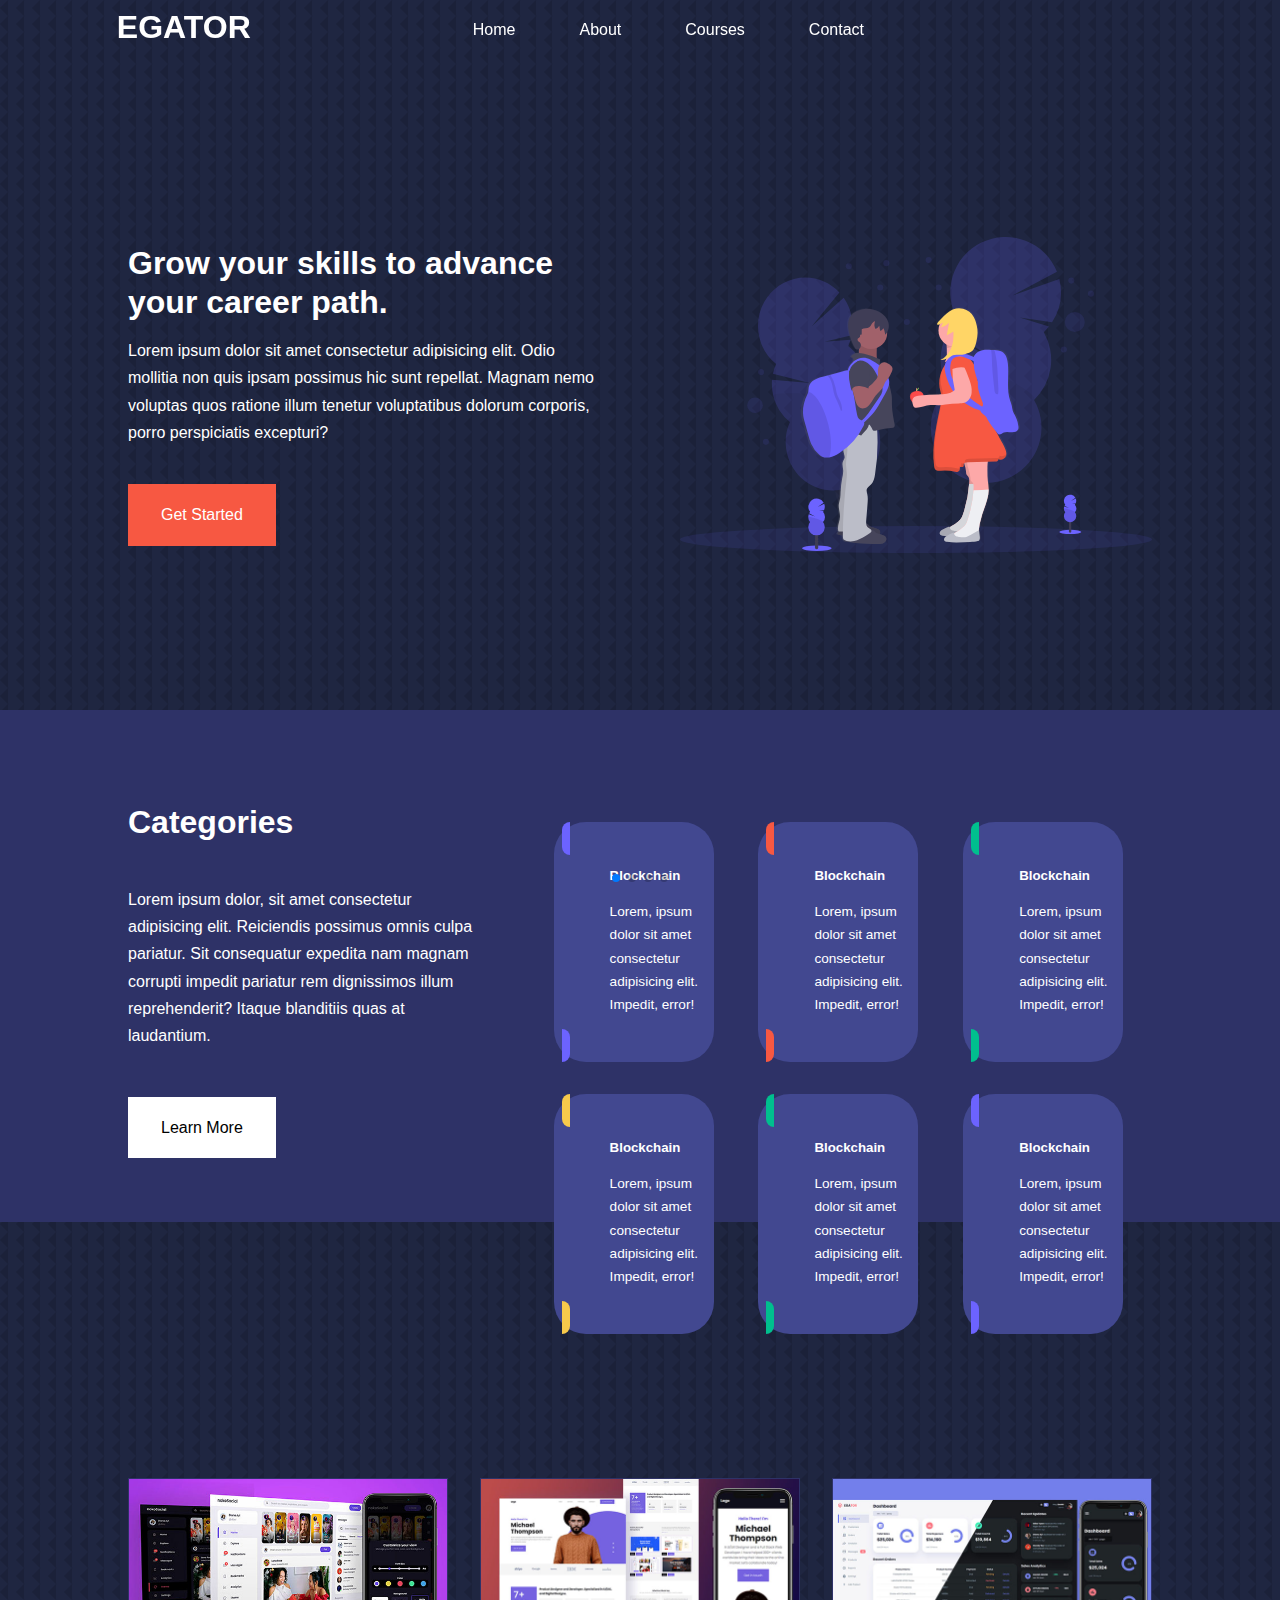
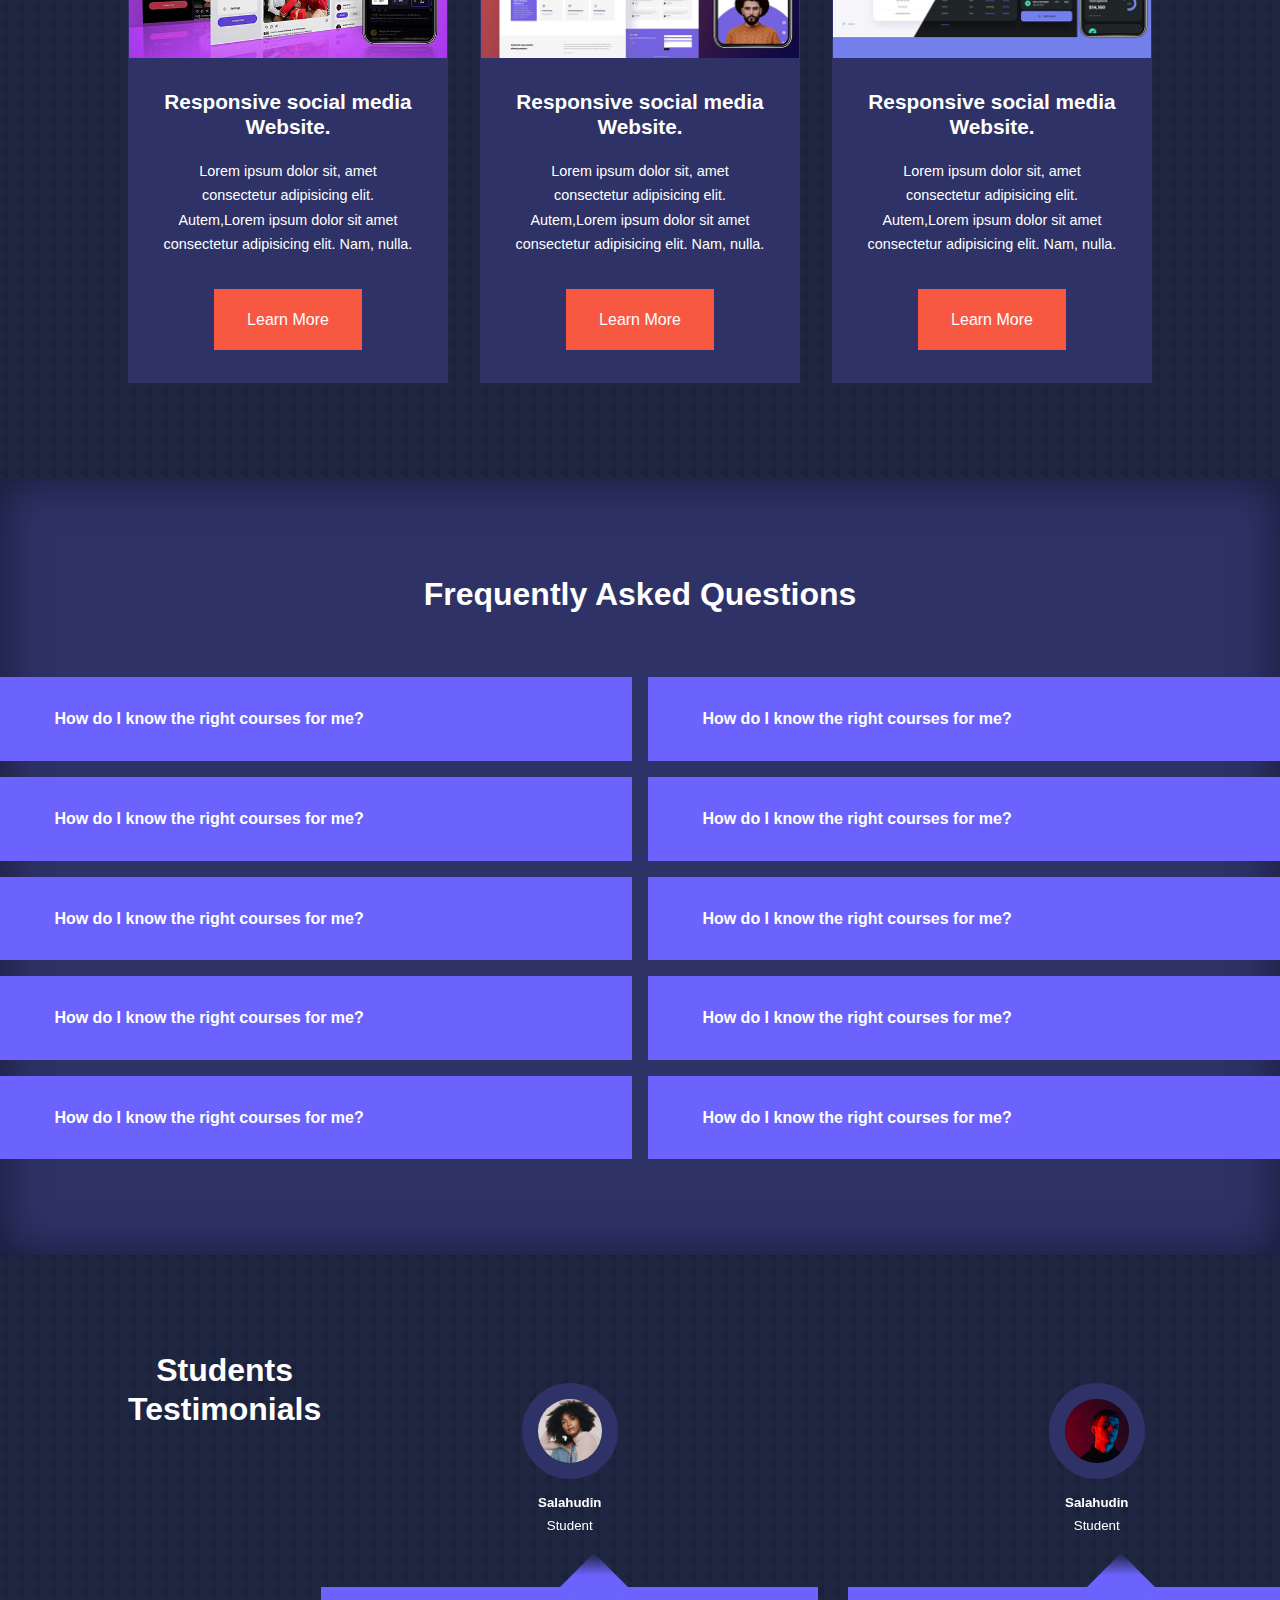
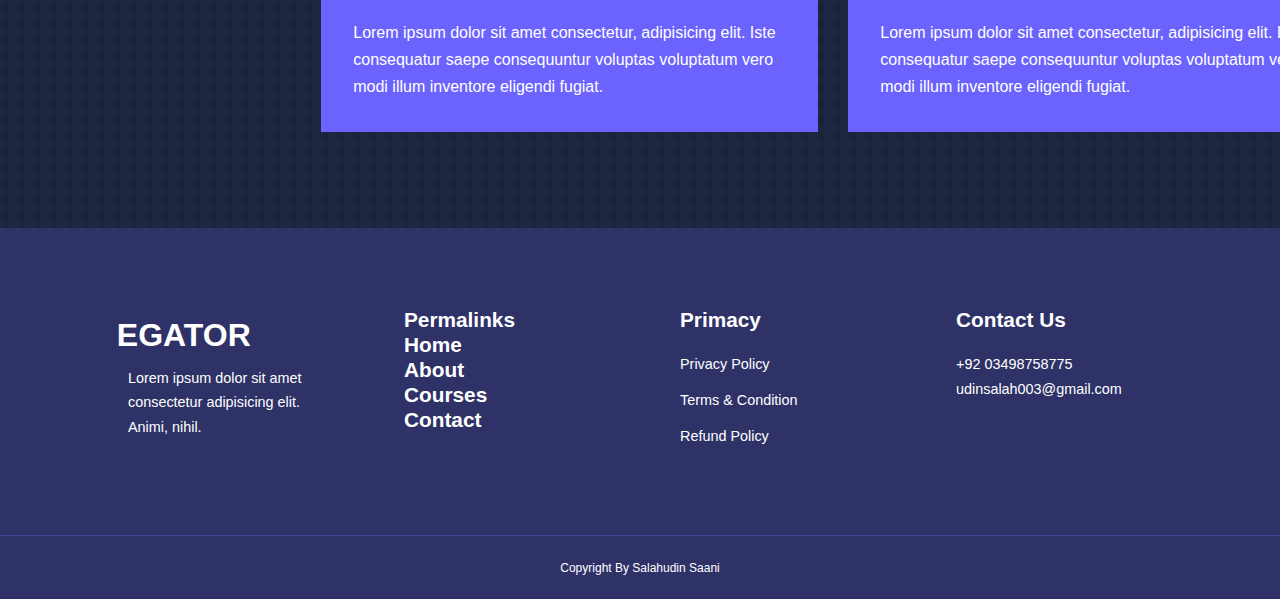
<file: index.html>
<!DOCTYPE html>
<html lang="en">
<head>
    <meta charset="UTF-8">
    <meta http-equiv="X-UA-Compatible" content="IE=edge">
    <meta name="viewport" content="width=device-width, initial-scale=1.0">

<!--Swiper Js-->
    <link rel="stylesheet" href="https://cdn.jsdelivr.net/npm/swiper@8/swiper-bundle.min.css"/>


    <title>School Website</title>
    <link rel="stylesheet" href="style.css">
    <style>
        body{
            background-image: url(bg-texture.png);
        }
    </style>

    <!--Icon scout cdn-->
    <link rel="stylesheet" href="https://unicons.iconscout.com/release/v2.1.6/css/unicons.css"> 
</head>
<body>

    <nav>
        <div class="container nav_container">
            <a href="index.html"><h4>EGATOR</h4></a>
            <ul class="nav_manu">
                <li><a href="index.html">Home</a></li>
                <li><a href="index.html">About</a></li>
                <li><a href="courses.html">Courses</a></li>
                <li><a href="contact.html">Contact</a></li>
            </ul>
                <button id="open-menu-btn"><i class="uil uil-bars"></i></button>
                <button id="open-menu-btn"><i class="uil uil-multiply"></i></button>
        </div>
    </nav>
    <!-- ============End Nav============= -->

<header>
    <div class="container header_container">
        <div class="header_left">
            <h1>Grow your skills to advance your career path.</h1>
            <p>Lorem ipsum dolor sit amet consectetur adipisicing elit. Odio mollitia non quis ipsam possimus hic sunt repellat. Magnam nemo voluptas quos ratione illum tenetur voluptatibus dolorum corporis, porro perspiciatis excepturi?</p>
            <a href="courses.html" class="btn btn-primary">Get Started</a>
        </div>
        <div class="header_right">
            <div class="header_right-image">
                <img src="header.svg">
            </div>
        </div>
    </div>
</header>
    <!--============End Header============-->



    <section class="categories">
        <div class="container categories_container">
            <div class="categories_left">
                <h1>Categories</h1>
                <p>Lorem ipsum dolor, sit amet consectetur adipisicing elit. Reiciendis possimus omnis culpa pariatur. Sit consequatur expedita nam magnam corrupti impedit pariatur rem dignissimos illum reprehenderit? Itaque blanditiis quas at laudantium.</p>
                <a href="#" class="btn">Learn More</a>
            </div>
            <div class="categories_right">
                <article class="category">
                    <span class="category_icon">
                        <h5>Blockchain</h5>
                        <p>Lorem, ipsum dolor sit amet consectetur adipisicing elit. Impedit, error!</p>
                    </span>
                </article>

                <article class="category">
                    <span class="category_icon">
                        <h5>Blockchain</h5>
                        <p>Lorem, ipsum dolor sit amet consectetur adipisicing elit. Impedit, error!</p>
                    </span>
                </article>

                <article class="category">
                    <span class="category_icon">
                        <h5>Blockchain</h5>
                        <p>Lorem, ipsum dolor sit amet consectetur adipisicing elit. Impedit, error!</p>
                    </span>
                </article>

                <article class="category">
                    <span class="category_icon">
                        <h5>Blockchain</h5>
                        <p>Lorem, ipsum dolor sit amet consectetur adipisicing elit. Impedit, error!</p>
                    </span>
                </article>

                <article class="category">
                    <span class="category_icon">
                        <h5>Blockchain</h5>
                        <p>Lorem, ipsum dolor sit amet consectetur adipisicing elit. Impedit, error!</p>
                    </span>
                </article>

                <article class="category">
                    <span class="category_icon">
                        <h5>Blockchain</h5>
                        <p>Lorem, ipsum dolor sit amet consectetur adipisicing elit. Impedit, error!</p>
                    </span>
                </article>
            </div>
        </div>
    </section>

<!--===========End Category===========-->

<section class="courses">
    <div class="container courses_container">

        <article class="course">
            <div class="course_image">
                <img src="course1.jpg">
            </div>
<div class="course_info">
    <h4>Responsive social media Website.</h4>
    <p>Lorem ipsum dolor sit, amet consectetur adipisicing elit. Autem,Lorem ipsum dolor sit amet consectetur adipisicing elit. Nam, nulla.</p>
    <a href="course.html" class="btn btn-primary">Learn More</a>
</div>
        </article>

        <article class="course">
            <div class="course_image">
                <img src="course2.jpg">
            </div>
<div class="course_info">
    <h4>Responsive social media Website.</h4>
    <p>Lorem ipsum dolor sit, amet consectetur adipisicing elit. Autem,Lorem ipsum dolor sit amet consectetur adipisicing elit. Nam, nulla.</p>
    <a href="course.html" class="btn btn-primary">Learn More</a>
</div>
        </article>

        <article class="course">
            <div class="course_image">
                <img src="course3.jpg">
            </div>
<div class="course_info">
    <h4>Responsive social media Website.</h4>
    <p>Lorem ipsum dolor sit, amet consectetur adipisicing elit. Autem,Lorem ipsum dolor sit amet consectetur adipisicing elit. Nam, nulla.</p>
    <a href="course.html" class="btn btn-primary">Learn More</a>
</div>
        </article>


    </div>
</section>
<!--==============End Course-============-->





<section class="faqs">
    <h2>Frequently Asked Questions</h2>
    <div class="faqs_container">
        <article class="faq">
            <div class="faq_icon"><i class="uil uil-plus"></i></div>
            <div class="question_answer">
                <h4>How do I know  the right courses for me?</h4>
                <p>Lorem ipsum dolor sit amet consectetur, adipisicing elit. Animi reprehenderit quibusdam pariatur quaerat veritatis iure ea expedita architecto quis vitae provident, modi odio, dicta nemo recusandae.</p>
            </div>
        </article>

        <article class="faq">
            <div class="faq_icon"><i class="uil uil-plus"></i></div>
            <div class="question_answer">
                <h4>How do I know  the right courses for me?</h4>
                <p>Lorem ipsum dolor sit amet consectetur, adipisicing elit. Animi reprehenderit quibusdam pariatur quaerat veritatis iure ea expedita architecto quis vitae provident, modi odio, dicta nemo recusandae.</p>
            </div>
        </article>

        <article class="faq">
            <div class="faq_icon"><i class="uil uil-plus"></i></div>
            <div class="question_answer">
                <h4>How do I know  the right courses for me?</h4>
                <p>Lorem ipsum dolor sit amet consectetur, adipisicing elit. Animi reprehenderit quibusdam pariatur quaerat veritatis iure ea expedita architecto quis vitae provident, modi odio, dicta nemo recusandae.</p>
            </div>
        </article>

        <article class="faq">
            <div class="faq_icon"><i class="uil uil-plus"></i></div>
            <div class="question_answer">
                <h4>How do I know  the right courses for me?</h4>
                <p>Lorem ipsum dolor sit amet consectetur, adipisicing elit. Animi reprehenderit quibusdam pariatur quaerat veritatis iure ea expedita architecto quis vitae provident, modi odio, dicta nemo recusandae.</p>
            </div>
        </article>

        <article class="faq">
            <div class="faq_icon"><i class="uil uil-plus"></i></div>
            <div class="question_answer">
                <h4>How do I know  the right courses for me?</h4>
                <p>Lorem ipsum dolor sit amet consectetur, adipisicing elit. Animi reprehenderit quibusdam pariatur quaerat veritatis iure ea expedita architecto quis vitae provident, modi odio, dicta nemo recusandae.</p>
            </div>
        </article>

        <article class="faq">
            <div class="faq_icon"><i class="uil uil-plus"></i></div>
            <div class="question_answer">
                <h4>How do I know  the right courses for me?</h4>
                <p>Lorem ipsum dolor sit amet consectetur, adipisicing elit. Animi reprehenderit quibusdam pariatur quaerat veritatis iure ea expedita architecto quis vitae provident, modi odio, dicta nemo recusandae.</p>
            </div>
        </article>

        <article class="faq">
            <div class="faq_icon"><i class="uil uil-plus"></i></div>
            <div class="question_answer">
                <h4>How do I know  the right courses for me?</h4>
                <p>Lorem ipsum dolor sit amet consectetur, adipisicing elit. Animi reprehenderit quibusdam pariatur quaerat veritatis iure ea expedita architecto quis vitae provident, modi odio, dicta nemo recusandae.</p>
            </div>
        </article>

        <article class="faq">
            <div class="faq_icon"><i class="uil uil-plus"></i></div>
            <div class="question_answer">
                <h4>How do I know  the right courses for me?</h4>
                <p>Lorem ipsum dolor sit amet consectetur, adipisicing elit. Animi reprehenderit quibusdam pariatur quaerat veritatis iure ea expedita architecto quis vitae provident, modi odio, dicta nemo recusandae.</p>
            </div>
        </article>

        <article class="faq">
            <div class="faq_icon"><i class="uil uil-plus"></i></div>
            <div class="question_answer">
                <h4>How do I know  the right courses for me?</h4>
                <p>Lorem ipsum dolor sit amet consectetur, adipisicing elit. Animi reprehenderit quibusdam pariatur quaerat veritatis iure ea expedita architecto quis vitae provident, modi odio, dicta nemo recusandae.</p>
            </div>
        </article>

        <article class="faq">
            <div class="faq_icon"><i class="uil uil-plus"></i></div>
            <div class="question_answer">
                <h4>How do I know  the right courses for me?</h4>
                <p>Lorem ipsum dolor sit amet consectetur, adipisicing elit. Animi reprehenderit quibusdam pariatur quaerat veritatis iure ea expedita architecto quis vitae provident, modi odio, dicta nemo recusandae.</p>
            </div>
        </article>
    </div>
</section>

<!--==============End Faq-============-->


<section class="container testimonials_Container mySwiper">
    <h2>Students Testimonials</h2>
    <div class="swiper-wrapper">
        <article class="testimonial swiper-slide">
            <div class="avatar">
                <img src="avatar1.jpg">
            </div>
            <div class="testimonial_info">
                <h5>Salahudin</h5>
                <small>Student</small>
            </div>
            <div class="testimonial_body">
                <p>Lorem ipsum dolor sit amet consectetur, adipisicing elit. Iste consequatur saepe consequuntur voluptas voluptatum vero modi illum inventore eligendi fugiat.</p>
            </div>
        </article>


        <article class="testimonial swiper-slide">
            <div class="avatar">
                <img src="avatar2.jpg">
            </div>
            <div class="testimonial_info">
                <h5>Salahudin</h5>
                <small>Student</small>
            </div>
            <div class="testimonial_body">
                <p>Lorem ipsum dolor sit amet consectetur, adipisicing elit. Iste consequatur saepe consequuntur voluptas voluptatum vero modi illum inventore eligendi fugiat.</p>
            </div>
        </article>

        <article class="testimonial swiper-slide">
            <div class="avatar">
                <img src="avatar3.jpg">
            </div>
            <div class="testimonial_info">
                <h5>Salahudin</h5>
                <small>Student</small>
            </div>
            <div class="testimonial_body">
                <p>Lorem ipsum dolor sit amet consectetur, adipisicing elit. Iste consequatur saepe consequuntur voluptas voluptatum vero modi illum inventore eligendi fugiat.</p>
            </div>
        </article>

        <article class="testimonial swiper-slide">
            <div class="avatar">
                <img src="avatar4.jpg">
            </div>
            <div class="testimonial_info">
                <h5>Salahudin</h5>
                <small>Student</small>
            </div>
            <div class="testimonial_body">
                <p>Lorem ipsum dolor sit amet consectetur, adipisicing elit. Iste consequatur saepe consequuntur voluptas voluptatum vero modi illum inventore eligendi fugiat.</p>
            </div>
        </article>

        <article class="testimonial swiper-slide">
            <div class="avatar">
                <img src="avatar5.jpg">
            </div>
            <div class="testimonial_info">
                <h5>Salahudin</h5>
                <small>Student</small>
            </div>
            <div class="testimonial_body">
                <p>Lorem ipsum dolor sit amet consectetur, adipisicing elit. Iste consequatur saepe consequuntur voluptas voluptatum vero modi illum inventore eligendi fugiat.</p>
            </div>
        </article>



    </div>
    <div class="swiper-pagination"></div>
</section>



<!--Footer strats-->


<footer>
    <div class="container footer_container">
        <div class="footer_1">
            <a href="index.html" class="footer_logo"><h4>EGATOR</h4></a>
            <p>Lorem ipsum dolor sit amet consectetur adipisicing elit. Animi, nihil.</p>
        </div>
        
        <div class="footer_2">
            <h4>Permalinks

                <li><a href="index.html">Home</a></li>
                <li><a href="index.html">About</a></li>
                <li><a href="index.html">Courses</a></li>
                <li><a href="index.html">Contact</a></li>
            </h4>
        </div>

        <div class="footer_3">
            <h4>Primacy </h4>
            <ul class="privacy">
                <li><a href="index.html">Privacy Policy</a></li>
                <li><a href="index.html">Terms & Condition</a></li>
                <li><a href="index.html">Refund Policy</a></li>
            </ul>
        </div>

<div class="footer_4">
    <h4>Contact Us</h4>
<div>
<p>+92 03498758775</p>
<p>udinsalah003@gmail.com</p>
 </div>


<ul class="footer_socials">
    <li>
        <a href=""><i class="uil uil-facebook"></i></a>
    </li>
    <li>
        <a href=""><i class="uil uil-instagram-alt"></i></a>
    </li> <li>
        <a href=""><i class="uil uil-twitter"></i></a>
    </li> <li>
        <a href=""><i class="uil uil-linkedin-alt"></i></a>
    </li>
</ul>
</div>
    </div>


    <div class="footer_copyright">
        <small>Copyright By Salahudin Saani</small>
    </div>

    
</footer>

<!--End of Footer-->









<script src="https://cdn.jsdelivr.net/npm/swiper@8/swiper-bundle.min.js"></script>

<script src="script.js"></script>
</body>
</html>
</file>
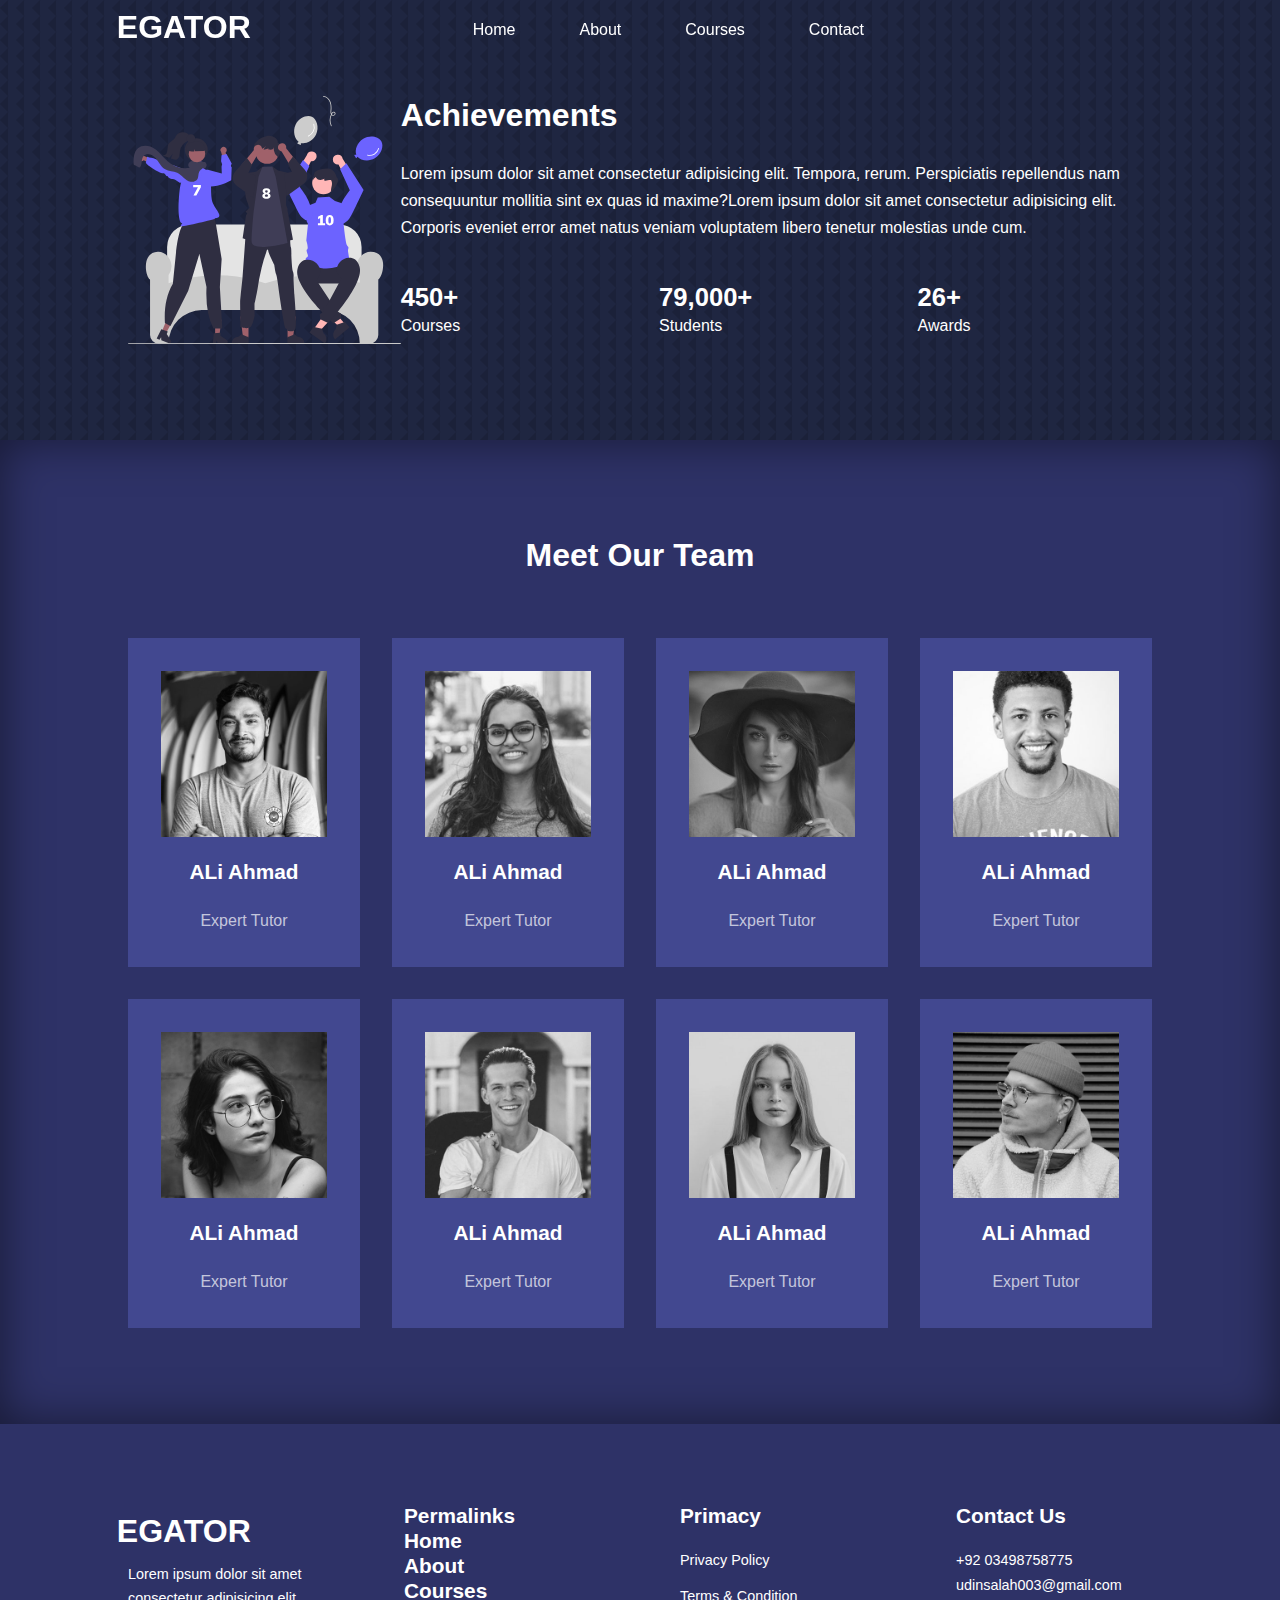
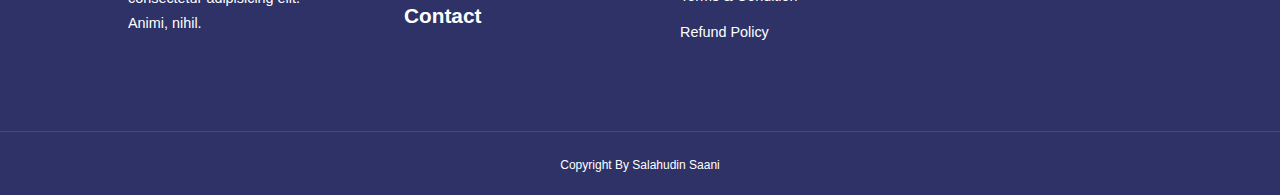
<file: about.html>
<!DOCTYPE html>
<html lang="en">
<head>
    <meta charset="UTF-8">
    <meta http-equiv="X-UA-Compatible" content="IE=edge">
    <meta name="viewport" content="width=device-width, initial-scale=1.0">
    <title>School Website</title>
    <link rel="stylesheet" href="style.css">
    <link rel="stylesheet" href="about.css">
    <style>
        body{
            background-image: url(bg-texture.png);
        }
    </style>

    <!--Icon scout cdn-->
    <link rel="stylesheet" href="https://unicons.iconscout.com/release/v2.1.6/css/unicons.css"> 
</head>
<body>

    <nav>
        <div class="container nav_container">
            <a href="index.html"><h4>EGATOR</h4></a>
            <ul class="nav_manu">
                <li><a href="index.html">Home</a></li>
                <li><a href="index.html">About</a></li>
                <li><a href="courses.html">Courses</a></li>
                <li><a href="contact.html">Contact</a></li>
            </ul>
                <button id="open-menu-btn"><i class="uil uil-bars"></i></button>
                <button id="open-menu-btn"><i class="uil uil-multiply"></i></button>
        </div>
    </nav>

    <!--End Navbar-->

<!--about-->

<section class="about_achievments">
    <div class="container about_achievments-container">
        <div class="about_achievements-left">
            <img src="about achievements.svg">
        </div>

        <div class="about_achievements-right">
            <h1>Achievements</h1>
            <p>Lorem ipsum dolor sit amet consectetur adipisicing elit. Tempora, rerum. Perspiciatis repellendus nam consequuntur mollitia sint ex quas id maxime?Lorem ipsum dolor sit amet consectetur adipisicing elit. Corporis eveniet error amet natus veniam voluptatem libero tenetur molestias unde cum.</p>
            <div class="achievements_cards">

                <article class="achievement_card">
                    <span class="achievemnet_icon">
                        <i class="uil uil-video"></i>
                    </span>
                    <h3>450+</h3>
                    <p>Courses</p>
                </article>

                <article class="achievement_card">
                    <span class="achievemnet_icon">
                        <i class="uil uil-users-alt"></i>
                    </span>
                    <h3>79,000+</h3>
                    <p>Students</p>
                </article>

                <article class="achievement_card">
                    <span class="achievemnet_icon">
                        <i class="uil uil-trophy"></i>
                    </span>
                    <h3>26+</h3>
                    <p>Awards</p>
                </article>

            </div>
        </div>
    </div>
</section>


<!--====================End of achieb=vements===========-->


<section class="team">
    <h2>Meet Our Team</h2>
    <div class="container team_container">

        <article class="team_member">
            <div class="team_member-image">
                <img src="tm1.jpg">
            </div>
            <div class="team_member-info">
                <h4>ALi Ahmad</h4>
                <p>Expert Tutor</p>
            </div>
            <div class="team_member-social">
                <a href="#" target="_blank"><i class="uil uil-instagram"></i></a>
                <a href="#" target="_blank"><i class="uil uil-youtube"></i></a>
                <a href="#" target="_blank"><i class="uil uil-twitter"></i></a>
            </div>
        </article>

        <article class="team_member">
            <div class="team_member-image">
                <img src="tm2.jpg">
            </div>
            <div class="team_member-info">
                <h4>ALi Ahmad</h4>
                <p>Expert Tutor</p>
            </div>
            <div class="team_member-social">
                <a href="#" target="_blank"><i class="uil uil-instagram"></i></a>
                <a href="#" target="_blank"><i class="uil uil-youtube"></i></a>
                <a href="#" target="_blank"><i class="uil uil-twitter"></i></a>
            </div>
        </article>

        <article class="team_member">
            <div class="team_member-image">
                <img src="tm3.jpg">
            </div>
            <div class="team_member-info">
                <h4>ALi Ahmad</h4>
                <p>Expert Tutor</p>
            </div>
            <div class="team_member-social">
                <a href="#" target="_blank"><i class="uil uil-instagram"></i></a>
                <a href="#" target="_blank"><i class="uil uil-youtube"></i></a>
                <a href="#" target="_blank"><i class="uil uil-twitter"></i></a>
            </div>
        </article>

        <article class="team_member">
            <div class="team_member-image">
                <img src="tm4.jpg">
            </div>
            <div class="team_member-info">
                <h4>ALi Ahmad</h4>
                <p>Expert Tutor</p>
            </div>
            <div class="team_member-social">
                <a href="#" target="_blank"><i class="uil uil-instagram"></i></a>
                <a href="#" target="_blank"><i class="uil uil-youtube"></i></a>
                <a href="#" target="_blank"><i class="uil uil-twitter"></i></a>
            </div>
        </article>

        <article class="team_member">
            <div class="team_member-image">
                <img src="tm5.jpg">
            </div>
            <div class="team_member-info">
                <h4>ALi Ahmad</h4>
                <p>Expert Tutor</p>
            </div>
            <div class="team_member-social">
                <a href="#" target="_blank"><i class="uil uil-instagram"></i></a>
                <a href="#" target="_blank"><i class="uil uil-youtube"></i></a>
                <a href="#" target="_blank"><i class="uil uil-twitter"></i></a>
            </div>
        </article>

        <article class="team_member">
            <div class="team_member-image">
                <img src="tm6.jpg">
            </div>
            <div class="team_member-info">
                <h4>ALi Ahmad</h4>
                <p>Expert Tutor</p>
            </div>
            <div class="team_member-social">
                <a href="#" target="_blank"><i class="uil uil-instagram"></i></a>
                <a href="#" target="_blank"><i class="uil uil-youtube"></i></a>
                <a href="#" target="_blank"><i class="uil uil-twitter"></i></a>
            </div>
        </article>

        <article class="team_member">
            <div class="team_member-image">
                <img src="tm7.jpg">
            </div>
            <div class="team_member-info">
                <h4>ALi Ahmad</h4>
                <p>Expert Tutor</p>
            </div>
            <div class="team_member-social">
                <a href="#" target="_blank"><i class="uil uil-instagram"></i></a>
                <a href="#" target="_blank"><i class="uil uil-youtube"></i></a>
                <a href="#" target="_blank"><i class="uil uil-twitter"></i></a>
            </div>
        </article>

        <article class="team_member">
            <div class="team_member-image">
                <img src="tm8.jpg">
            </div>
            <div class="team_member-info">
                <h4>ALi Ahmad</h4>
                <p>Expert Tutor</p>
            </div>
            <div class="team_member-social">
                <a href="#" target="_blank"><i class="uil uil-instagram"></i></a>
                <a href="#" target="_blank"><i class="uil uil-youtube"></i></a>
                <a href="#" target="_blank"><i class="uil uil-twitter"></i></a>
            </div>
        </article>

    </div>
</section>

<!--==========End of Team Section==========-->


    <!--Start footer-->

    <footer>
        <div class="container footer_container">
            <div class="footer_1">
                <a href="index.html" class="footer_logo"><h4>EGATOR</h4></a>
                <p>Lorem ipsum dolor sit amet consectetur adipisicing elit. Animi, nihil.</p>
            </div>
            
            <div class="footer_2">
                <h4>Permalinks
    
                    <li><a href="index.html">Home</a></li>
                    <li><a href="index.html">About</a></li>
                    <li><a href="index.html">Courses</a></li>
                    <li><a href="index.html">Contact</a></li>
                </h4>
            </div>
    
            <div class="footer_3">
                <h4>Primacy </h4>
                <ul class="privacy">
                    <li><a href="index.html">Privacy Policy</a></li>
                    <li><a href="index.html">Terms & Condition</a></li>
                    <li><a href="index.html">Refund Policy</a></li>
                </ul>
            </div>
    
    <div class="footer_4">
        <h4>Contact Us</h4>
    <div>
    <p>+92 03498758775</p>
    <p>udinsalah003@gmail.com</p>
     </div>
    
    
    <ul class="footer_socials">
        <li>
            <a href=""><i class="uil uil-facebook"></i></a>
        </li>
        <li>
            <a href=""><i class="uil uil-instagram-alt"></i></a>
        </li> <li>
            <a href=""><i class="uil uil-twitter"></i></a>
        </li> <li>
            <a href=""><i class="uil uil-linkedin-alt"></i></a>
        </li>
    </ul>
    </div>
        </div>
    
    
        <div class="footer_copyright">
            <small>Copyright By Salahudin Saani</small>
        </div>
    
    </footer>




<!--End of footer-->











<script src="script.js"></script>
</body>
</html>
</file>
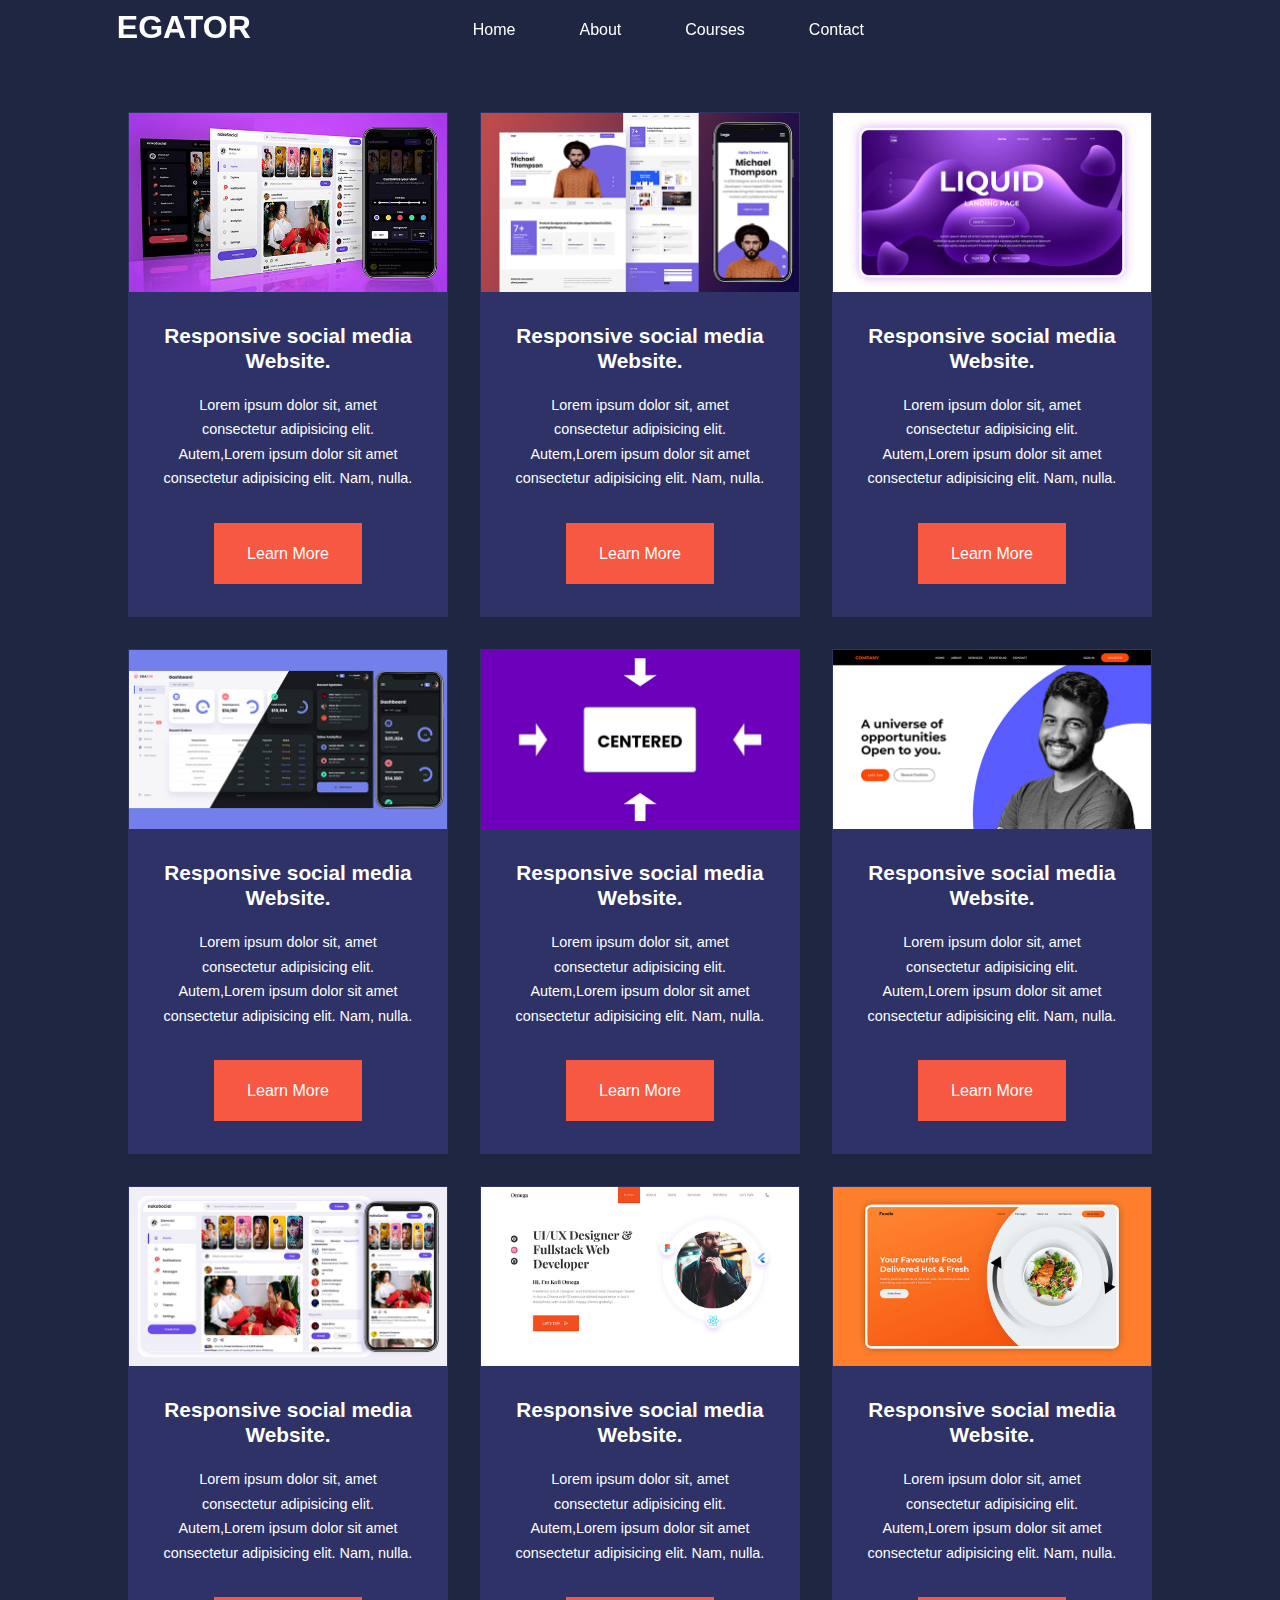
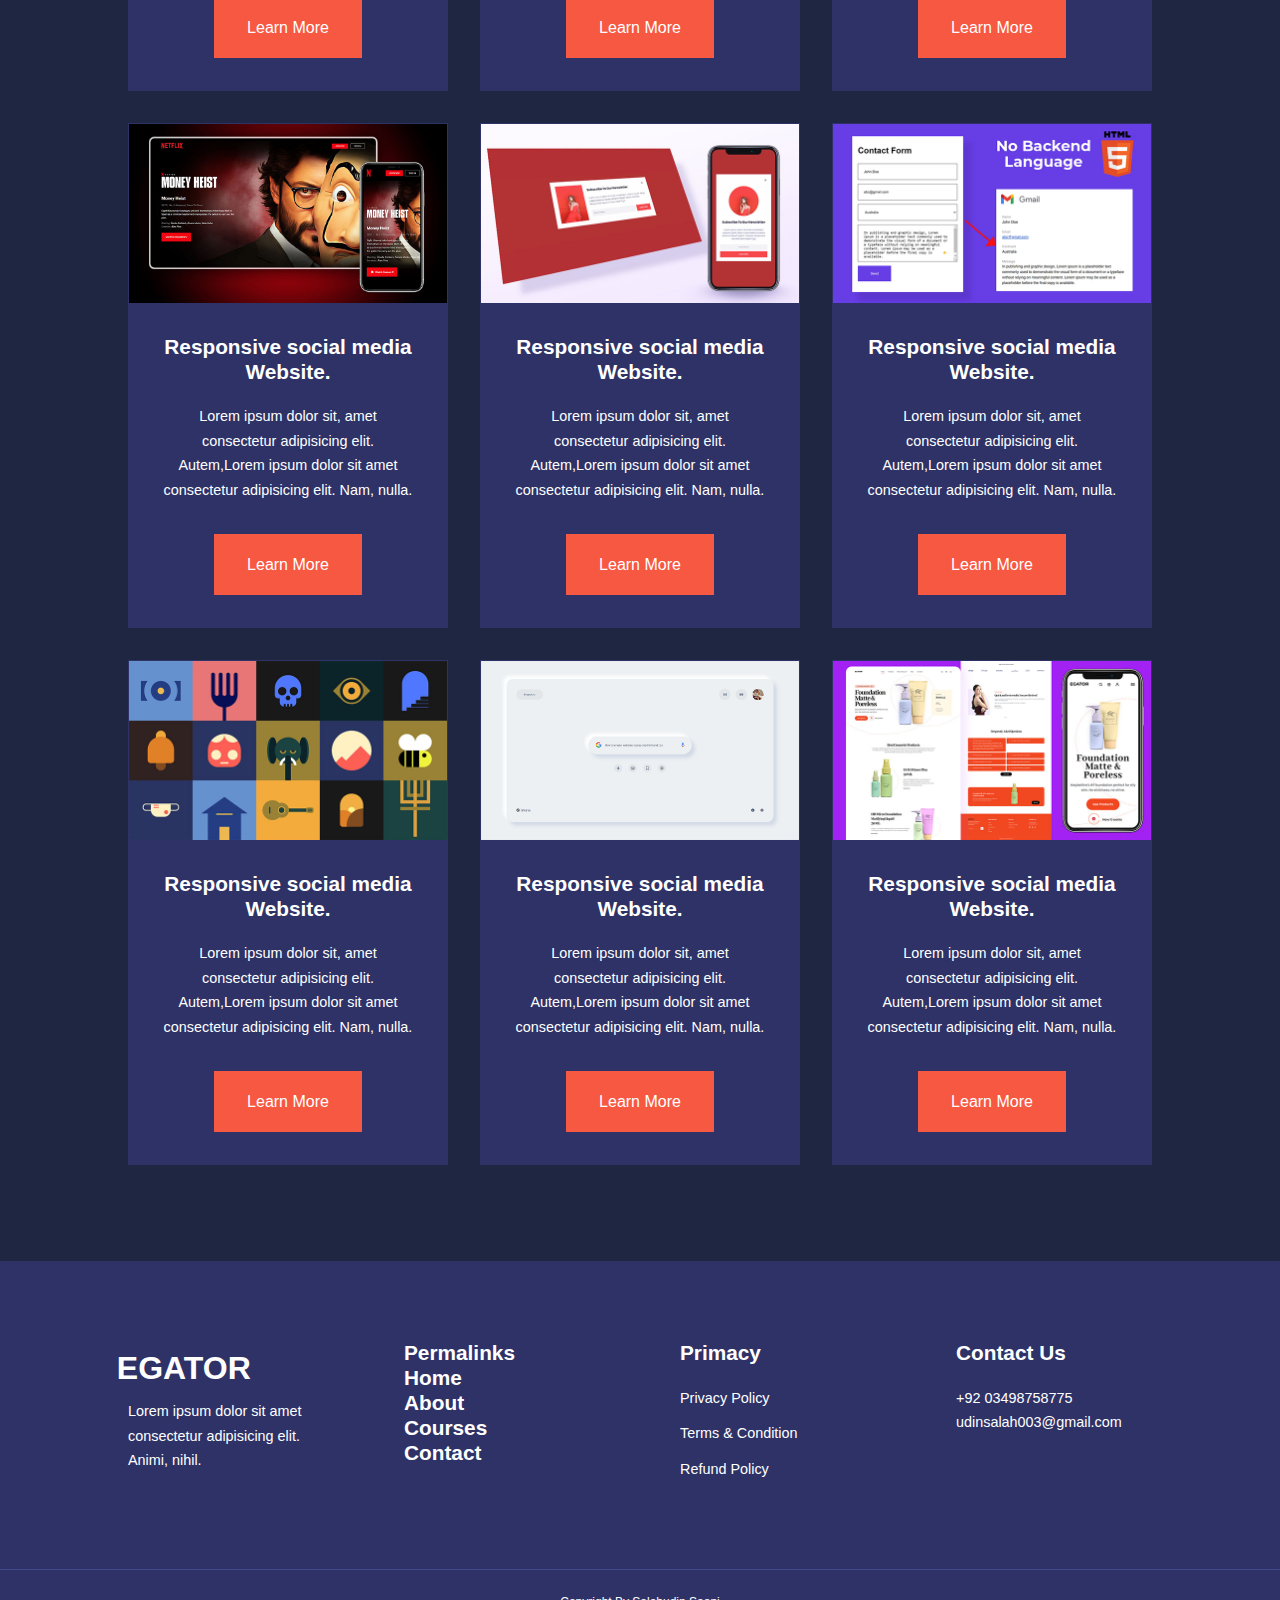
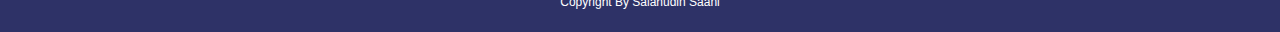
<file: courses.html>
<!DOCTYPE html>
<html lang="en">
<head>
    <meta charset="UTF-8">
    <meta http-equiv="X-UA-Compatible" content="IE=edge">
    <meta name="viewport" content="width=device-width, initial-scale=1.0">
    <title>Document</title>
    <link rel="stylesheet" href="style.css">
    
    <style>
        .courses{
            margin-top: 1rem;
        }
    </style>

</head>
<body>
    

    <!--Start Navbar-->
    <nav>
        <div class="container nav_container">
            <a href="index.html"><h4>EGATOR</h4></a>
            <ul class="nav_manu">
                <li><a href="index.html">Home</a></li>
                <li><a href="index.html">About</a></li>
                <li><a href="index.html">Courses</a></li>
                <li><a href="index.html">Contact</a></li>
            </ul>
                <button id="open-menu-btn"><i class="uil uil-bars"></i></button>
                <button id="open-menu-btn"><i class="uil uil-multiply"></i></button>
        </div>
    </nav>

<!--End Navbar-->







<!--Start Courses-->

<section class="courses">
    <div class="container courses_container">

        <article class="course">
            <div class="course_image">
                <img src="course1.jpg">
            </div>
<div class="course_info">
    <h4>Responsive social media Website.</h4>
    <p>Lorem ipsum dolor sit, amet consectetur adipisicing elit. Autem,Lorem ipsum dolor sit amet consectetur adipisicing elit. Nam, nulla.</p>
    <a href="course.html" class="btn btn-primary">Learn More</a>
</div>
        </article>

        <article class="course">
            <div class="course_image">
                <img src="course2.jpg">
            </div>
<div class="course_info">
    <h4>Responsive social media Website.</h4>
    <p>Lorem ipsum dolor sit, amet consectetur adipisicing elit. Autem,Lorem ipsum dolor sit amet consectetur adipisicing elit. Nam, nulla.</p>
    <a href="course.html" class="btn btn-primary">Learn More</a>
</div>
        </article>

    </article>

    <article class="course">
        <div class="course_image">
            <img src="course15.jpg">
        </div>
<div class="course_info">
<h4>Responsive social media Website.</h4>
<p>Lorem ipsum dolor sit, amet consectetur adipisicing elit. Autem,Lorem ipsum dolor sit amet consectetur adipisicing elit. Nam, nulla.</p>
<a href="course.html" class="btn btn-primary">Learn More</a>
</div>
    </article>

        <article class="course">
            <div class="course_image">
                <img src="course3.jpg">
            </div>
<div class="course_info">
    <h4>Responsive social media Website.</h4>
    <p>Lorem ipsum dolor sit, amet consectetur adipisicing elit. Autem,Lorem ipsum dolor sit amet consectetur adipisicing elit. Nam, nulla.</p>
    <a href="course.html" class="btn btn-primary">Learn More</a>
</div>
        </article>


        <article class="course">
            <div class="course_image">
                <img src="course4.jpg">
            </div>
<div class="course_info">
    <h4>Responsive social media Website.</h4>
    <p>Lorem ipsum dolor sit, amet consectetur adipisicing elit. Autem,Lorem ipsum dolor sit amet consectetur adipisicing elit. Nam, nulla.</p>
    <a href="course.html" class="btn btn-primary">Learn More</a>
</div>
        </article>

        <article class="course">
            <div class="course_image">
                <img src="course5.jpg">
            </div>
<div class="course_info">
    <h4>Responsive social media Website.</h4>
    <p>Lorem ipsum dolor sit, amet consectetur adipisicing elit. Autem,Lorem ipsum dolor sit amet consectetur adipisicing elit. Nam, nulla.</p>
    <a href="course.html" class="btn btn-primary">Learn More</a>
</div>
        </article>

        <article class="course">
            <div class="course_image">
                <img src="course6.jpg">
            </div>
<div class="course_info">
    <h4>Responsive social media Website.</h4>
    <p>Lorem ipsum dolor sit, amet consectetur adipisicing elit. Autem,Lorem ipsum dolor sit amet consectetur adipisicing elit. Nam, nulla.</p>
    <a href="course.html" class="btn btn-primary">Learn More</a>
</div>
        </article>

        <article class="course">
            <div class="course_image">
                <img src="course7.jpg">
            </div>
<div class="course_info">
    <h4>Responsive social media Website.</h4>
    <p>Lorem ipsum dolor sit, amet consectetur adipisicing elit. Autem,Lorem ipsum dolor sit amet consectetur adipisicing elit. Nam, nulla.</p>
    <a href="course.html" class="btn btn-primary">Learn More</a>
</div>
        </article>


        <article class="course">
            <div class="course_image">
                <img src="course8.jpg">
            </div>
<div class="course_info">
    <h4>Responsive social media Website.</h4>
    <p>Lorem ipsum dolor sit, amet consectetur adipisicing elit. Autem,Lorem ipsum dolor sit amet consectetur adipisicing elit. Nam, nulla.</p>
    <a href="course.html" class="btn btn-primary">Learn More</a>
</div>
        </article>


        <article class="course">
            <div class="course_image">
                <img src="course9.jpg">
            </div>
<div class="course_info">
    <h4>Responsive social media Website.</h4>
    <p>Lorem ipsum dolor sit, amet consectetur adipisicing elit. Autem,Lorem ipsum dolor sit amet consectetur adipisicing elit. Nam, nulla.</p>
    <a href="course.html" class="btn btn-primary">Learn More</a>
</div>
        </article>


        <article class="course">
            <div class="course_image">
                <img src="course10.jpg">
            </div>
<div class="course_info">
    <h4>Responsive social media Website.</h4>
    <p>Lorem ipsum dolor sit, amet consectetur adipisicing elit. Autem,Lorem ipsum dolor sit amet consectetur adipisicing elit. Nam, nulla.</p>
    <a href="course.html" class="btn btn-primary">Learn More</a>
</div>
        </article>


        <article class="course">
            <div class="course_image">
                <img src="course14.jpg">
            </div>
<div class="course_info">
    <h4>Responsive social media Website.</h4>
    <p>Lorem ipsum dolor sit, amet consectetur adipisicing elit. Autem,Lorem ipsum dolor sit amet consectetur adipisicing elit. Nam, nulla.</p>
    <a href="course.html" class="btn btn-primary">Learn More</a>
</div>
        </article>


        <article class="course">
            <div class="course_image">
                <img src="course11.jpg">
            </div>
<div class="course_info">
    <h4>Responsive social media Website.</h4>
    <p>Lorem ipsum dolor sit, amet consectetur adipisicing elit. Autem,Lorem ipsum dolor sit amet consectetur adipisicing elit. Nam, nulla.</p>
    <a href="course.html" class="btn btn-primary">Learn More</a>
</div>
        </article>


        <article class="course">
            <div class="course_image">
                <img src="course12.jpg">
            </div>
<div class="course_info">
    <h4>Responsive social media Website.</h4>
    <p>Lorem ipsum dolor sit, amet consectetur adipisicing elit. Autem,Lorem ipsum dolor sit amet consectetur adipisicing elit. Nam, nulla.</p>
    <a href="course.html" class="btn btn-primary">Learn More</a>
</div>
        </article>

        <article class="course">
            <div class="course_image">
                <img src="course13.jpg">
            </div>
<div class="course_info">
    <h4>Responsive social media Website.</h4>
    <p>Lorem ipsum dolor sit, amet consectetur adipisicing elit. Autem,Lorem ipsum dolor sit amet consectetur adipisicing elit. Nam, nulla.</p>
    <a href="course.html" class="btn btn-primary">Learn More</a>
</div>
        </article>

    </div>
</section>

<!--End Courses-->



<!--Satrt Footer-->
    <footer>
        <div class="container footer_container">
            <div class="footer_1">
                <a href="index.html" class="footer_logo"><h4>EGATOR</h4></a>
                <p>Lorem ipsum dolor sit amet consectetur adipisicing elit. Animi, nihil.</p>
            </div>
            
            <div class="footer_2">
                <h4>Permalinks
    
                    <li><a href="index.html">Home</a></li>
                    <li><a href="index.html">About</a></li>
                    <li><a href="index.html">Courses</a></li>
                    <li><a href="index.html">Contact</a></li>
                </h4>
            </div>
    
            <div class="footer_3">
                <h4>Primacy </h4>
                <ul class="privacy">
                    <li><a href="index.html">Privacy Policy</a></li>
                    <li><a href="index.html">Terms & Condition</a></li>
                    <li><a href="index.html">Refund Policy</a></li>
                </ul>
            </div>
    
    <div class="footer_4">
        <h4>Contact Us</h4>
    <div>
    <p>+92 03498758775</p>
    <p>udinsalah003@gmail.com</p>
     </div>
    
    
    <ul class="footer_socials">
        <li>
            <a href=""><i class="uil uil-facebook"></i></a>
        </li>
        <li>
            <a href=""><i class="uil uil-instagram-alt"></i></a>
        </li> <li>
            <a href=""><i class="uil uil-twitter"></i></a>
        </li> <li>
            <a href=""><i class="uil uil-linkedin-alt"></i></a>
        </li>
    </ul>
    </div>
        </div>
    
    
        <div class="footer_copyright">
            <small>Copyright By Salahudin Saani</small>
        </div>
    
    </footer>

<!--End of footer-->




<script src="script.js"></script>



</body>
</html>
</file>
<file: style.css>
*{
    margin: 0%;
    padding: 0%;
    border: 0;
    outline: 0;
    text-decoration: none;
    list-style: none;
    box-sizing: border-box;
}
:root{
    --color-primary: #6c63ff;
    --color-success: #00bf8e;
    --color-warning: #f7c94b;
    --color-danger: #f75842;
    --color-danger-variant: rgba(247, 88, 66, 0.4);
    --color-white: #fff;
    --color-light: rgba(255, 255, 255, 0.7);
    --color-black: #000;
    --color-bg: #1f2641;
    --color-bg1: #2e3267;
    --color-bg2: #424890;

    --container-width-lg: 80%;
    --container-width-md: 90%;
    --container-width-sm: 94%;

    --transition: all 400ms ease;
}
body{
    font-family: sans-serif;
    line-height: 1.7;
    color: var(--color-white);
    background: var(--color-bg);
}
.container{
    width: var(--container-width-lg);
    margin: 0  auto;
    display: flex;
    justify-content: space-between;
}
section{
    padding: 6rem 0;
}
section h2 {
    text-align: center;
    margin-bottom: 4rem;
}
h1, h2, h3, h4, h5{
    line-height: 1.2;
}
h1{
    font-size: 2rem;
}
h2{
    font-size: 2rem;
}
h3{
    font-size: 1.6rem;
}
h4{
    font-size: 1.3rem;
}
a{
    color: var(--color-white);
}
img{
    width: 100%;
    display: block;
    object-fit: cover;
}
.btn{
    display: inline-block;
    background: var(--color-white);
    color: var(--color-black);
    padding: 1rem 2rem;
    border: 1px solid transparent;
    font-weight: 500;
    transition: var(--transition);
}
.btn:hover{
    background: transparent;
    color: var(--color-white);
    border-color: var(--color-white);
}
.btn-primary{
    background: var(--color-danger);
    color: var(--color-white);
}


/*  ========================== NavBar  ========================== */
nav{
    background: transparent;
    width: 100vw;
    height: 4rem;
    position: fixed;
    top: 0;
    z-index: 11;
    background: transparent;
}
/*change nav*/
.window-scroll{
    background: var(--color-bg2);
    box-shadow: 0 1rem 2rem rgba(0, 0, 0, 0.2);
}
.nav-container{
    height: 100%;
    display: flex;
    justify-content: space-between;
    align-items: center;
}
.container .nav_manu{
    display: flex;
    gap: 4rem;
    position: relative;
    top: 1rem;
    right: 18rem;
}
.container a h4{
    color: var(--color-white);
    font-size: 2rem;
    position: relative;
    top: .5rem;
    right: .7rem;
}
.nav_manu li a{
    font-size: medium;
    text-decoration: none;
    transition: .5s all ease-in-out;
}
.nav_manu li a:hover{
    color: var(--color-warning);
    font-size: large;
}
nav button{
    display: none;
}


/*============End Header============*/
header{
    position: relative;
    top: 5rem;
    overflow: hidden;
    height: 70vh;
    margin-bottom: 5rem;
}
.header_container{
    display: grid;
    grid-template-columns: 1fr 1fr;
    align-items: center;
    gap: 5rem;
    height: 100%;
}
.header_left p{
    margin: 1rem 0 2.4rem;
}
/*=============Categories==================*/
.categories{
    background: var(--color-bg1);
    height: 32rem;
}
.categories h1{
    line-height: 1;
    margin-bottom: 3rem;
}
.categories_container{
    display: grid;
    grid-template-columns: 40% 60%;
   /* gap: 4rem;*/
}
.categories_left{
    margin-right: 4rem;
}
.categories_left p{
    margin: 1rem 0 3rem;
}
.categories_right{
    display: grid;
    grid-template-columns: repeat(3, 1fr);
    grid: 1.2rem;
}
.category{
    background: var(--color-bg2);
    padding: 2rem;
    border-radius: 2rem;
    transition: var(--transition);
    height: 15rem;
    width: 10rem;
    margin: 1rem;
    cursor: pointer;
}
.category:hover{
    box-shadow: 0 3rem 3rem rgba(0, 0, 0, 0.3);
    z-index: 1;
}
.category:nth-child(2) .category_icon{
    background: var(--color-danger);
}
.category:nth-child(3) .category_icon{
    background: var(--color-success);
}
.category:nth-child(4) .category_icon{
    background: var(--color-warning);
}
.category:nth-child(5) .category_icon{
    background: var(--color-success);
}
.category_icon{
    background: var(--color-primary);
    padding: 0.5rem;
    border-radius: 1.5rem;
    position: relative;
    bottom: 1.8rem;
    right: 1.5rem;
}
.category h5{
    margin: 2rem 0 1rem;
    position: relative;
    bottom: 1rem;
    left: 3rem;
}
.category p{
    font-size: 0.85rem;
    position: relative;
    bottom: 1rem;
left: 3rem;
}
/*==========Courses===========*/
.courses{
    margin-top: 10rem;
}
.courses_container{
    display: grid;
    grid-template-columns: repeat(3, 1fr);
    gap: 2rem;
}
.course{
    background: var(--color-bg1);
    text-align: center;
    border: 1px solid transparent;
    transition: var(--transition);
}
.course:hover{
    background: transparent;
    border-color: var(--color-primary);
}
.course_info{
    padding: 2rem;
}
.course_info p{
    margin: 1.2rem 0 2rem;
    font-size: 0.9rem;
}

/*================End courses*/

.faqs{
    background: var(--color-bg1);
    box-shadow: inset 0 0 3rem rgba(0, 0, 0, 0.5);
}
.faqs_container{
    display: grid;
    grid-template-columns: 1fr 1fr;
    gap: 1rem;
}
.faq{
    padding: 2rem;
    display: flex;
    align-items: center;
    gap: 1.4rem;
    height: fit-content;
    background: var(--color-primary);
    cursor: pointer;
}
.faq h4{
    font-size: 1rem;
    line-height: 2.2ch;
}
.faq_icon{
    align-self: flex-start;
    font-size: 1.2rem;
}
.faq p{
    margin-top: 0.8rem;
    display: none;
}
.faq.open p{
    display: block;
}

/*================End Faq===============*/


/*================Testimonial===============*/
.testimonial_container {
    overflow-x: hidden;
    position: relative;
    margin-bottom: 5rem;
}
.testimonial {
    padding-top: 2rem;
}
.avatar {
    width: 6rem;
    height: 6rem;
    border-radius: 50%;
    overflow: hidden;
    margin: 0 auto 1rem;
    border: 1rem solid var(--color-bg1);
}
.testimonial_info{
    text-align: center;
}
.testimonial_body{
    background: var(--color-primary);
    padding: 2rem;
    margin-top: 3rem;
    position: relative;
}
.testimonial_body::before{
    content: "";
    display: block;
    background: linear-gradient(
        135deg,
        transparent,
        var(--color-primary),
        var(--color-primary),
        var(--color-primary)
    );
    width: 3rem;
    height: 3rem;
    position: absolute;
    left: 50%;
    top: -1.5rem;
    transform: rotate(45deg);
}

/*Footer starts*/
footer{
    background: var(--color-bg1);
    padding-top: 5rem;
    font-size: 0.9rem;
}
.footer_container{
    display: grid;
    grid-template-columns: repeat(4, 1fr);
    gap: 5rem;
}
.footer_container > div h4{
    margin-bottom: 1.2rem;
}
.footer_1 p{
    margin: 0 0 2rem;
}
footer ul li{
    margin-bottom: 0.7rem;
}
footer ul li a:hover{
    text-decoration: underline;
}
.footer_socials{
    display: flex;
    gap: 1rem;
    font-size: 1.2rem;
    margin-top: 2rem;
}
.footer_copyright{
    text-align: center;
    margin-top: 4rem;
    padding: 1.2rem 0;
    border-top: 1px solid var(--color-bg2);
}

/*================== Media Queries (Tablets)========================*/

@media screen and (max-width: 1024px){
    .container{
        width: var(--container-width-md);
    }
    h1{
        font-size: 2.2rem;
    }
    h2{
        font-size: 1.7rem;
    }
    h3{
        font-size: 1.4rem;
    }
    h4{
        font-size: 1.2rem;
    }

    /*================NavBar===============*/

    nav button {
        display: inline-block;
        background: transparent;
        font-size: 1.8rem;
        color: var(--color-white);
        cursor: pointer;
    }

    nav button#close-menu-btn {
        display: none;
    }
    .nav_menu{
        position: fixed;
        top: 5rem;
        right: 5%;
        height: fit-content;
        width: 18rem;
        flex-direction: column;
        gap: 0;
        display: none;
    }
    .nav_menu li{
        width: 100%;
        height: 5.8rem;
        animation: animateNavItems 1s linear forwards;
        transform-origin: top right;
        opacity: 0;
    }
    .nav_manu li:nth-child(2) {
        animation-delay: 200ms;
    }
    .nav_manu li:nth-child(3) {
        animation-delay: 400ms;
    }
    .nav_manu li:nth-child(4) {
        animation-delay: 600ms;
    }
    @keyframes animateNavItems{
        0%{
           transform: rotateZ(-90deg) rotateX(90deg) scale(0.1);
        }
        100%{
           transform: rotateZ(0)  rotateX(90deg) scale(1);
           opacity: 1;
        }
    }
    .nav_menu li a{
        background:var(--color-primary);
        box-shadow: -4rem 6rem 10rem rgba(0, 0, 0, 0.6);
        width: 100%;
        height: 100%;
        display: grid;
        place-items: center;
    }
    .nav_manu li a:hover{
        background: var(--color-bg2);
        color: var(--color-white);
    }

    /*===========Header===========*/
    header{
        height: 52vh;
        margin-bottom: 4rem;
    }
    .header_container{
        gap: 0;
        padding-bottom: 3rem;
    }

    /*=============categories===========*/
    .categories{
        height: auto;
    }
    .categories_container{
        grid-template-columns: 1fr;
        gap: 3rem;
    }
    .categories_left{
        margin-right: 0;
    }
    /*==============Popular=============*/
    .courses{
        margin-top: 0;
    }
    .courses_container{
        grid-template-columns: 1fr;
    }
    .faq{
        padding: 1.5rem;
    }

    /*============Footer=========*/
    .footer_container{
        grid-template-columns: 1fr 1fr;
    }
}
/*===========Media Queries (Phones)*/
@media screen and (max-width: 600px) {
    .container{
        width: var(--container-width-sm);
    }
    /*===============Navbar=============*/
    .nav_menu{
        right: 3%;
    }
    /*================Header==========*/
    header{
        height: 100vh;
    }
    .header_container{
        grid-template-columns: 1fr;
        text-align: center;
        margin-top: 0;
    }
    .header_left p{
        margin-bottom: 1.3rem;
    }
    /*===================== Categories ====================*/
    .categories_right {
        grid-template-columns: 1fr 1fr;
        gap: 0.7rem;
    }
    .category{
        padding: 1rem;
        border-radius: 1rem;
    }
    .category_icon{
        margin-top: 4px;
        display: inline-block;
    }
    /*===============Popular courses =================*/
    .categories_container{
        grid-template-columns: 1fr;
    }
    /*=============Testimonials===============*/
    .testimonial_body{
        padding: 1.2rem;
    }
    /*===========Footer==============*/
    .footer_container{
        grid-template-columns: 1fr;
        text-align: center;
        gap: 2rem;
    }
    .footer_1 p{
        margin: 1rem auto;
    }
    .footer_socials{
        justify-content: center;
    }
}
</file>
<file: about.css>
/*========Achievemnets=========*/
:root{
    --color-primary: #6c63ff;
    --color-success: #00bf8e;
    --color-warning: #f7c94b;
    --color-danger: #f75842;
    --color-danger-variant: rgba(247, 88, 66, 0.4);
    --color-white: #fff;
    --color-light: rgba(255, 255, 255, 0.7);
    --color-black: #000;
    --color-bg: #1f2641;
    --color-bg1: #2e3267;
    --color-bg2: #424890;

    --container-width-lg: 80%;
    --container-width-md: 90%;
    --container-width-sm: 94%;

    --transition: all 400ms ease;
}
.about_achievements{
    margin-top: 3rem;
}
.about_achievements-container{
    display: grid;
    grid-template-columns: 40% 60%;
    gap: 5rem;
}
.about_achievements-right > p {
    margin: 1.6rem 0 2.5rem;
}
.achievements_cards {
    display: grid;
    grid-template-columns: repeat(3, 1fr);
    gap: 1.5rem;
}
.achievements_card {
    background: var(--color-bg1);
    padding: 1.6rem;
    border-radius: 1rem;
    text-align: center;
    transition: var(--transition);
}
.achievements_card:hover{
    background: var(--color-bg2);
    box-shadow: 0 3rem 3rem rgba(0, 0, 0, 0.3);
}
.achievement_icon{
    background: var(--color-danger);
    padding: 0.6rem;
    border-radius: 1rem;
    display: inline-block;
    margin-bottom: 2rem;
    font-size: 2rem;
}
.achievements_card:nth-child(2) .achievement_icon{
    background: var(--color-success);
}
.achievements_card:nth-child(3) .achievement_icon{
    background: var(--color-primary);
}
.achievements_card p{
    margin-top: 1rem;
}
/*=======Team=======*/
.team{
    background: var(--color-bg1);
    box-shadow: inset 0 0 3rem rgba(0, 0, 0, 0.5);
}
.team_container{
    display: grid;
    grid-template-columns: repeat(4, 1fr);
    gap: 2rem;
}
.team_member{
    background: var(--color-bg2);
    padding: 2rem;
    border: 1px solid transparent;
    position: relative;
    overflow: hidden;
}
.team_member:hover{
    background: transparent;
    border-color: var(--color-primary);
}
.team_member-image img{
    filter: saturate(0);
}
.team_member:hover img{
    filter: saturate(1);
}
.team_member-info * {
    text-align: center;
    margin-top: 1.4rem;
}
.team_member-info p{
    color: var(--color-light);
}
.team_member-socials{
    position: absolute;
    top: 50%;
    transform: translateY(-50%);
    right: 0;
    display: flex;
    flex-direction: column;
    background: var(--color-primary);
    border-radius: 1rem 0 0 1rem;
    box-shadow: -2rem 0 2rem rgba(0, 0, 0, 0.3);
    transition: var(--transition);
}
.team_member:hover .team_member-socials{
    right: 0;
}
.team_member-socials a{
    padding: 1rem;
}

/*==========Media queires============*/
@media screen and (max-width: 1024px) {
    .about_achievements{
        margin-top: 2rem;
    }
    .about_achievements-container{
        grid-template-columns: 1fr;
        gap: 4rem;
    }
    .about_achievements-left{
        width: 80%;
        margin: 0 auto;
    }
    .team_container{
        grid-template-columns: repeat(3, 1fr);
        gap: 1.5rem;
    }
    .team_member{
        padding: 1rem;
    }
}
/*Media quries*/
@media screen and (max-width:600px){
    .achievements_card{
        grid-template-columns: 1fr 1fr;
        gap: 0.7rem;
    }
    .team_container{
        grid-template-columns: 1fr 1fr;
        gap: 0.7rem;
    }
    .team_member{
        padding: 0;
    }
    .team_member p{
        margin-bottom: 1.5rem;
    }
}
</file>
